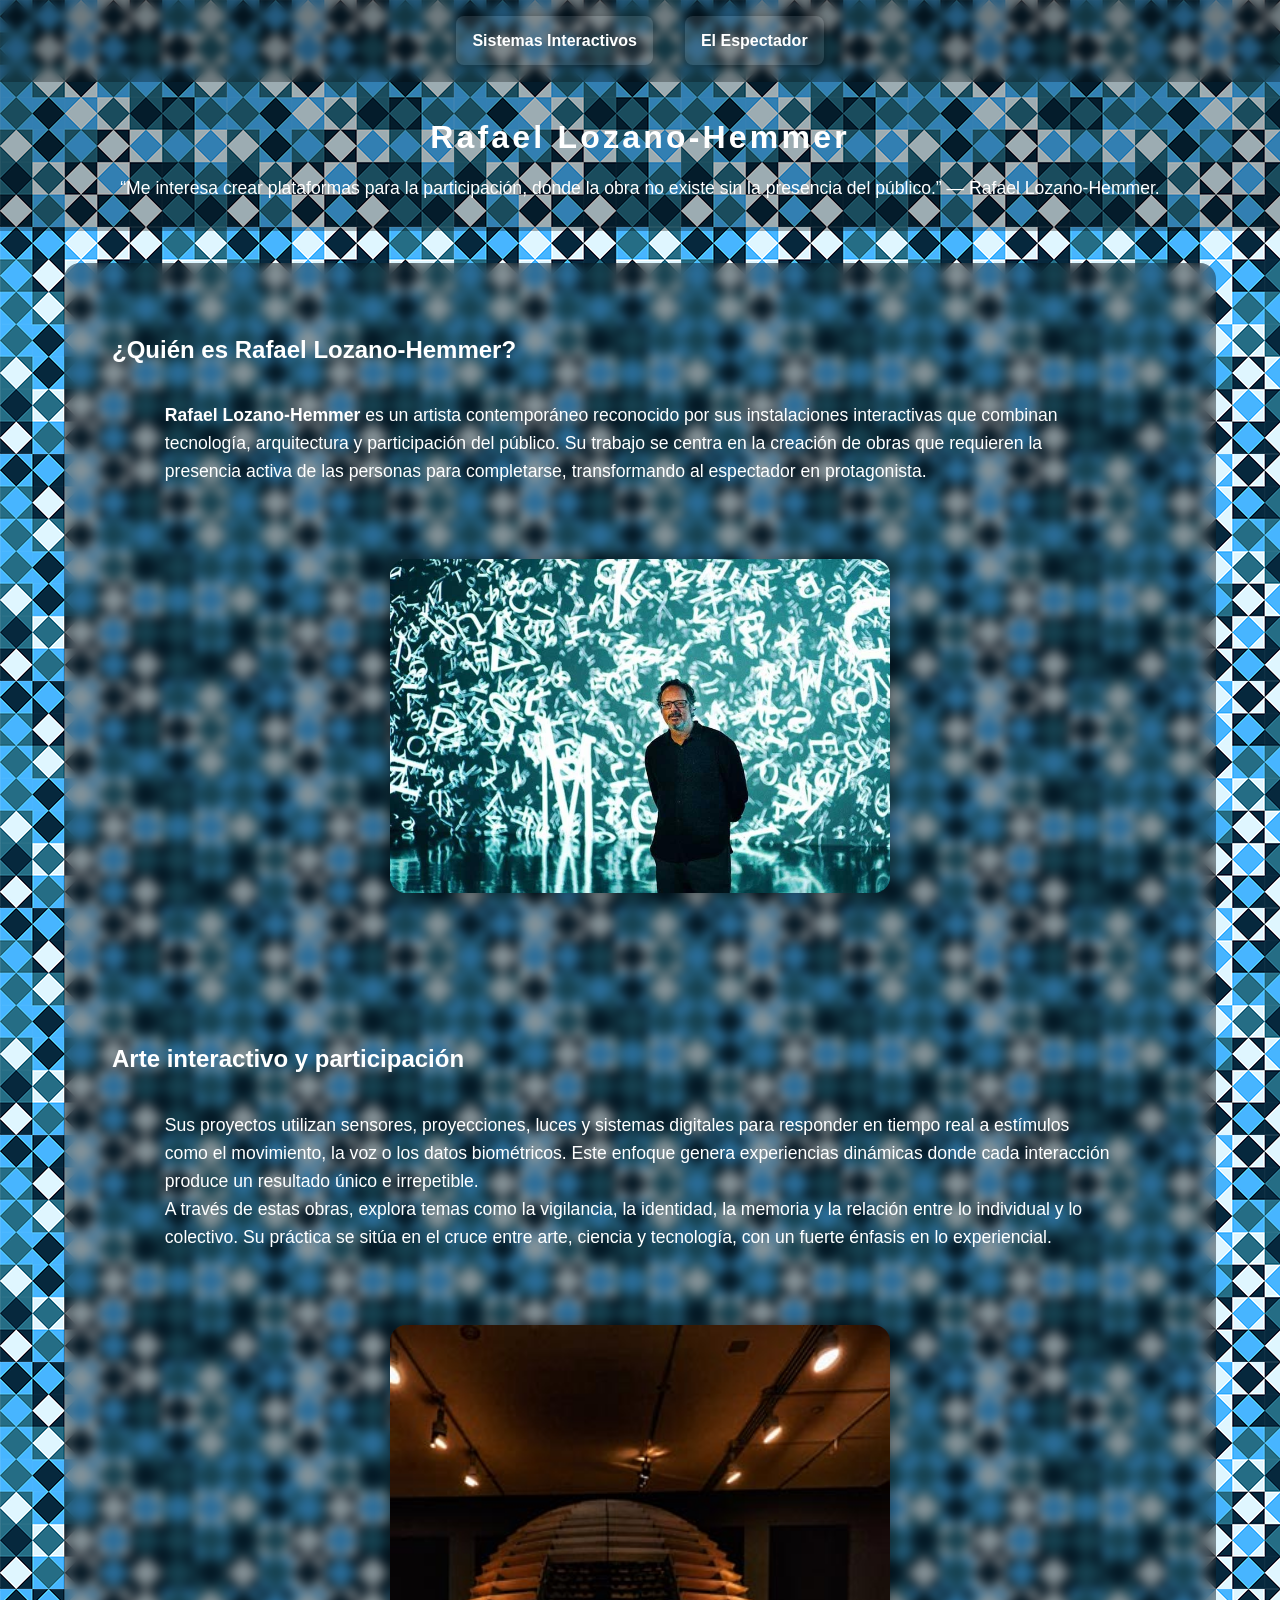
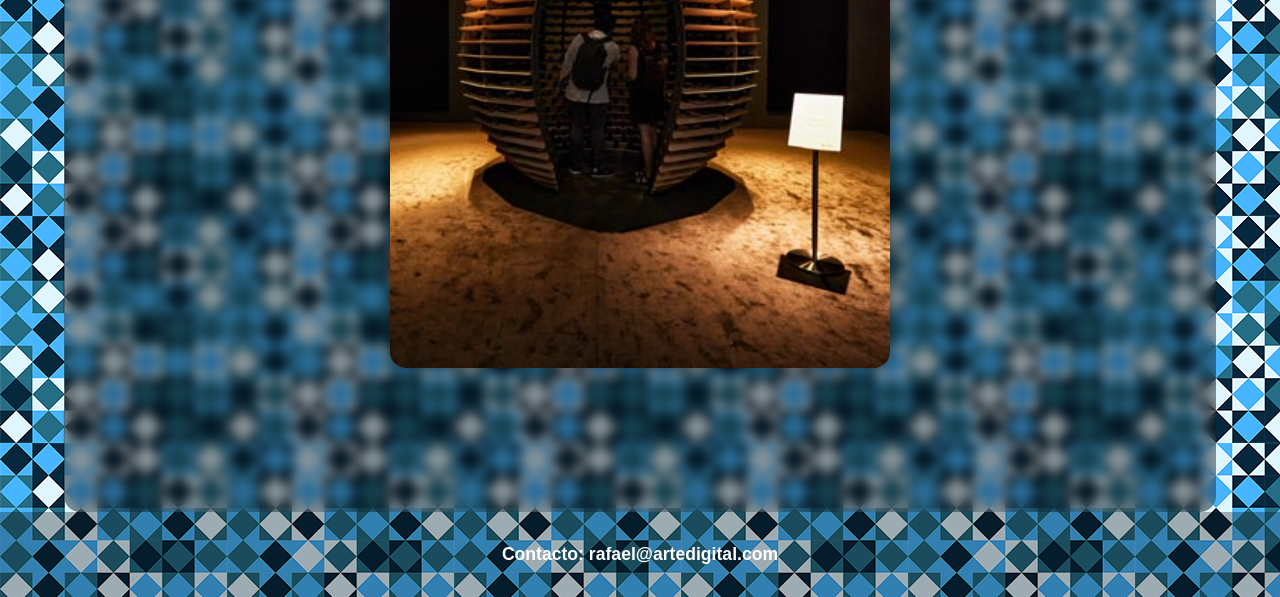
<file: index.html>
<!DOCTYPE html>
<html lang="es">
   <head> 
    <meta charset="utf-8">
    <title> Rafael Lozano-Hemmer </title>
    <link rel="stylesheet" href="css/archivo.css">
   </head>
   <body>
    <nav>
        <ul>
            <li><a href="pagina2/pagina2.html">Sistemas Interactivos</a></li>
            <li><a href="pagina3/pagina3.html"> El Espectador</a></li>
        </ul>
    </nav>
    <header>
        <h1>Rafael Lozano-Hemmer</h1>
        <p>“Me interesa crear plataformas para la participación, donde 
            la obra no existe sin la presencia del público.” — Rafael Lozano-Hemmer.</p>
    </header>
    <main>
        <section>
         <h2> ¿Quién es Rafael Lozano-Hemmer?</h2>
   
<p><strong> Rafael Lozano-Hemmer </strong> es un artista contemporáneo reconocido por sus 
    instalaciones interactivas que combinan tecnología, arquitectura y 
    participación del público. Su trabajo se centra en la creación de obras 
    que requieren la presencia activa de las personas para completarse, 
    transformando al espectador en protagonista. 
</p>
<br>
<img src="imagenes/lozano-hemmer-1.jpg" alt="Rafael Lozano-hemmer">
        </section>
        <section>
            <h2>Arte interactivo y participación</h2>
            <p>Sus proyectos utilizan sensores, proyecciones, luces y 
            sistemas digitales para responder en tiempo real a estímulos 
            como el movimiento, la voz o los datos biométricos. Este 
            enfoque genera experiencias dinámicas donde cada interacción 
            produce un resultado único e irrepetible. <br>

A través de estas obras, explora temas como la vigilancia, la identidad, 
la memoria y la relación entre lo individual y lo colectivo. Su práctica 
se sitúa en el cruce entre arte, ciencia y tecnología, con un fuerte énfasis 
en lo experiencial.
</p>
<br>
<img src="imagenes/lozano-hemmer-4.jpg" alt="Instalación Interactiva">
        </section>
    </main>
    <footer>
        <p>
            <strong> Contacto: rafael@artedigital.com</strong>
</p>
    </footer>
   </body>
</html>

<!--DECLARACIÓN DE USO DE IA: se usó la ia para correcciones.-->
</file>
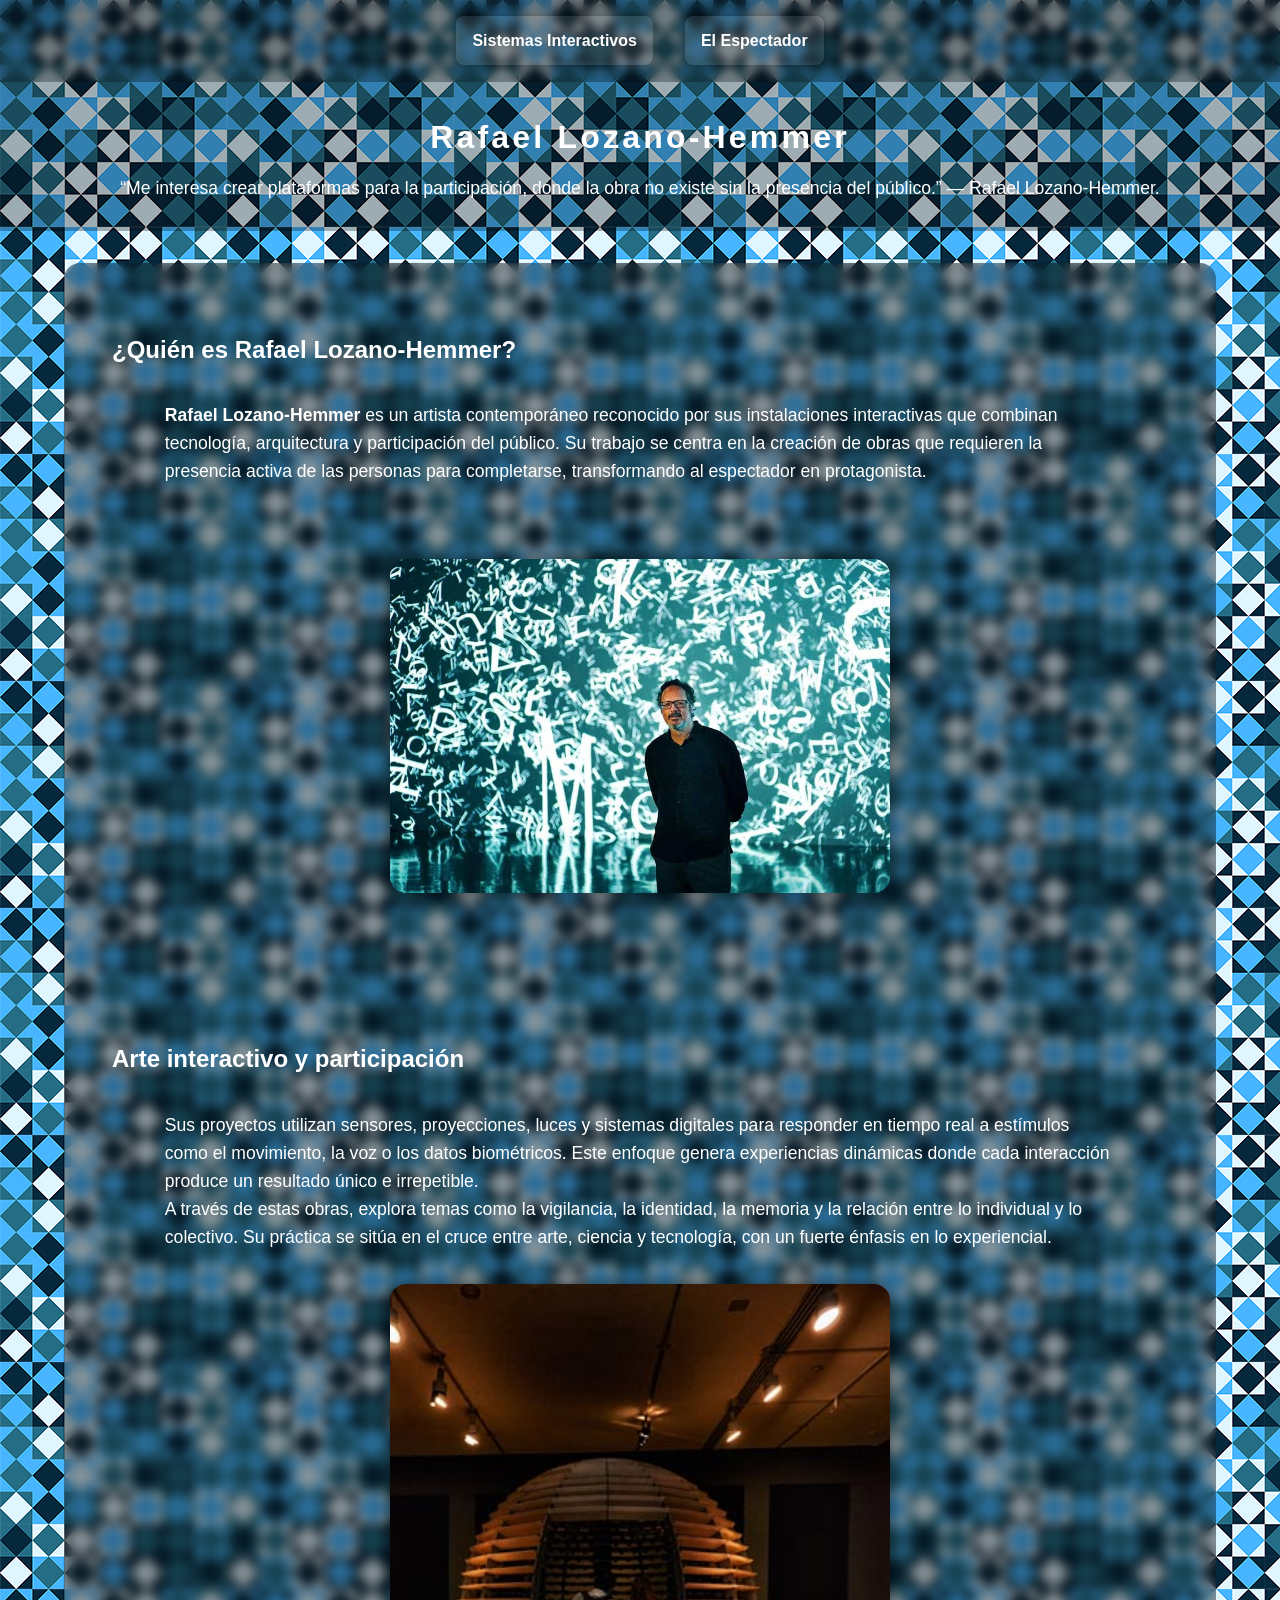
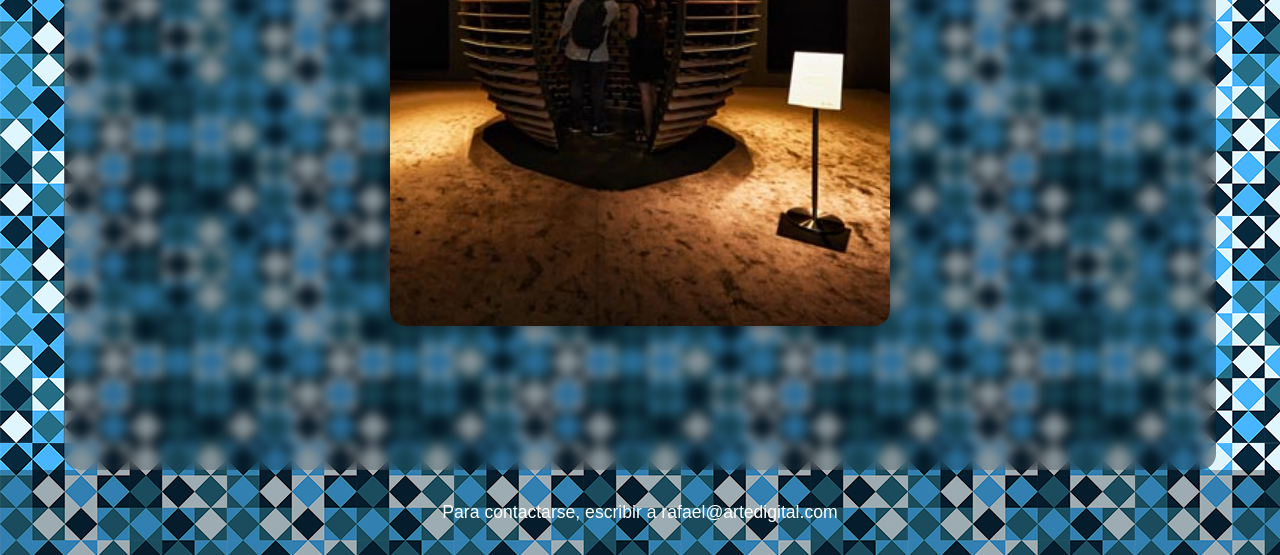
<file: pagina1/index.html>
<!DOCTYPE html>
<html lang="es">
   <head> 
    <meta charset="utf-8">
    <title> Rafael Lozano-Hemmer </title>
    <link rel="stylesheet" href="../css/archivo.css">
   </head>
   <body>
    <nav>
        <ul>
            <li><a href="../pagina2/pagina2.html">Sistemas Interactivos</a></li>
            <li><a href="../pagina3/pagina3.html"> El Espectador</a></li>
        </ul>
    </nav>
    <header>
        <h1>Rafael Lozano-Hemmer</h1>
        <p>“Me interesa crear plataformas para la participación, donde 
            la obra no existe sin la presencia del público.” — Rafael Lozano-Hemmer.</p>
    </header>
    <main>
        <section>
         <h2> ¿Quién es Rafael Lozano-Hemmer?</h2>
   
<p><strong> Rafael Lozano-Hemmer </strong> es un artista contemporáneo reconocido por sus 
    instalaciones interactivas que combinan tecnología, arquitectura y 
    participación del público. Su trabajo se centra en la creación de obras 
    que requieren la presencia activa de las personas para completarse, 
    transformando al espectador en protagonista. 
</p>
<br>
<img src="../imagenes/lozano-hemmer-1.jpg" alt="Rafael Lozano-hemmer">
        </section>
        <section>
            <h2>Arte interactivo y participación</h2>
            <p>Sus proyectos utilizan sensores, proyecciones, luces y 
            sistemas digitales para responder en tiempo real a estímulos 
            como el movimiento, la voz o los datos biométricos. Este 
            enfoque genera experiencias dinámicas donde cada interacción 
            produce un resultado único e irrepetible. <br>

A través de estas obras, explora temas como la vigilancia, la identidad, 
la memoria y la relación entre lo individual y lo colectivo. Su práctica 
se sitúa en el cruce entre arte, ciencia y tecnología, con un fuerte énfasis 
en lo experiencial.
</p>
<img src="../imagenes/lozano-hemmer-4.jpg" alt="Instalación Interactiva">
        </section>
    </main>
    <footer>
        <p>Para contactarse, escribir a rafael@artedigital.com
</p>
    </footer>
   </body>
</html>
</file>
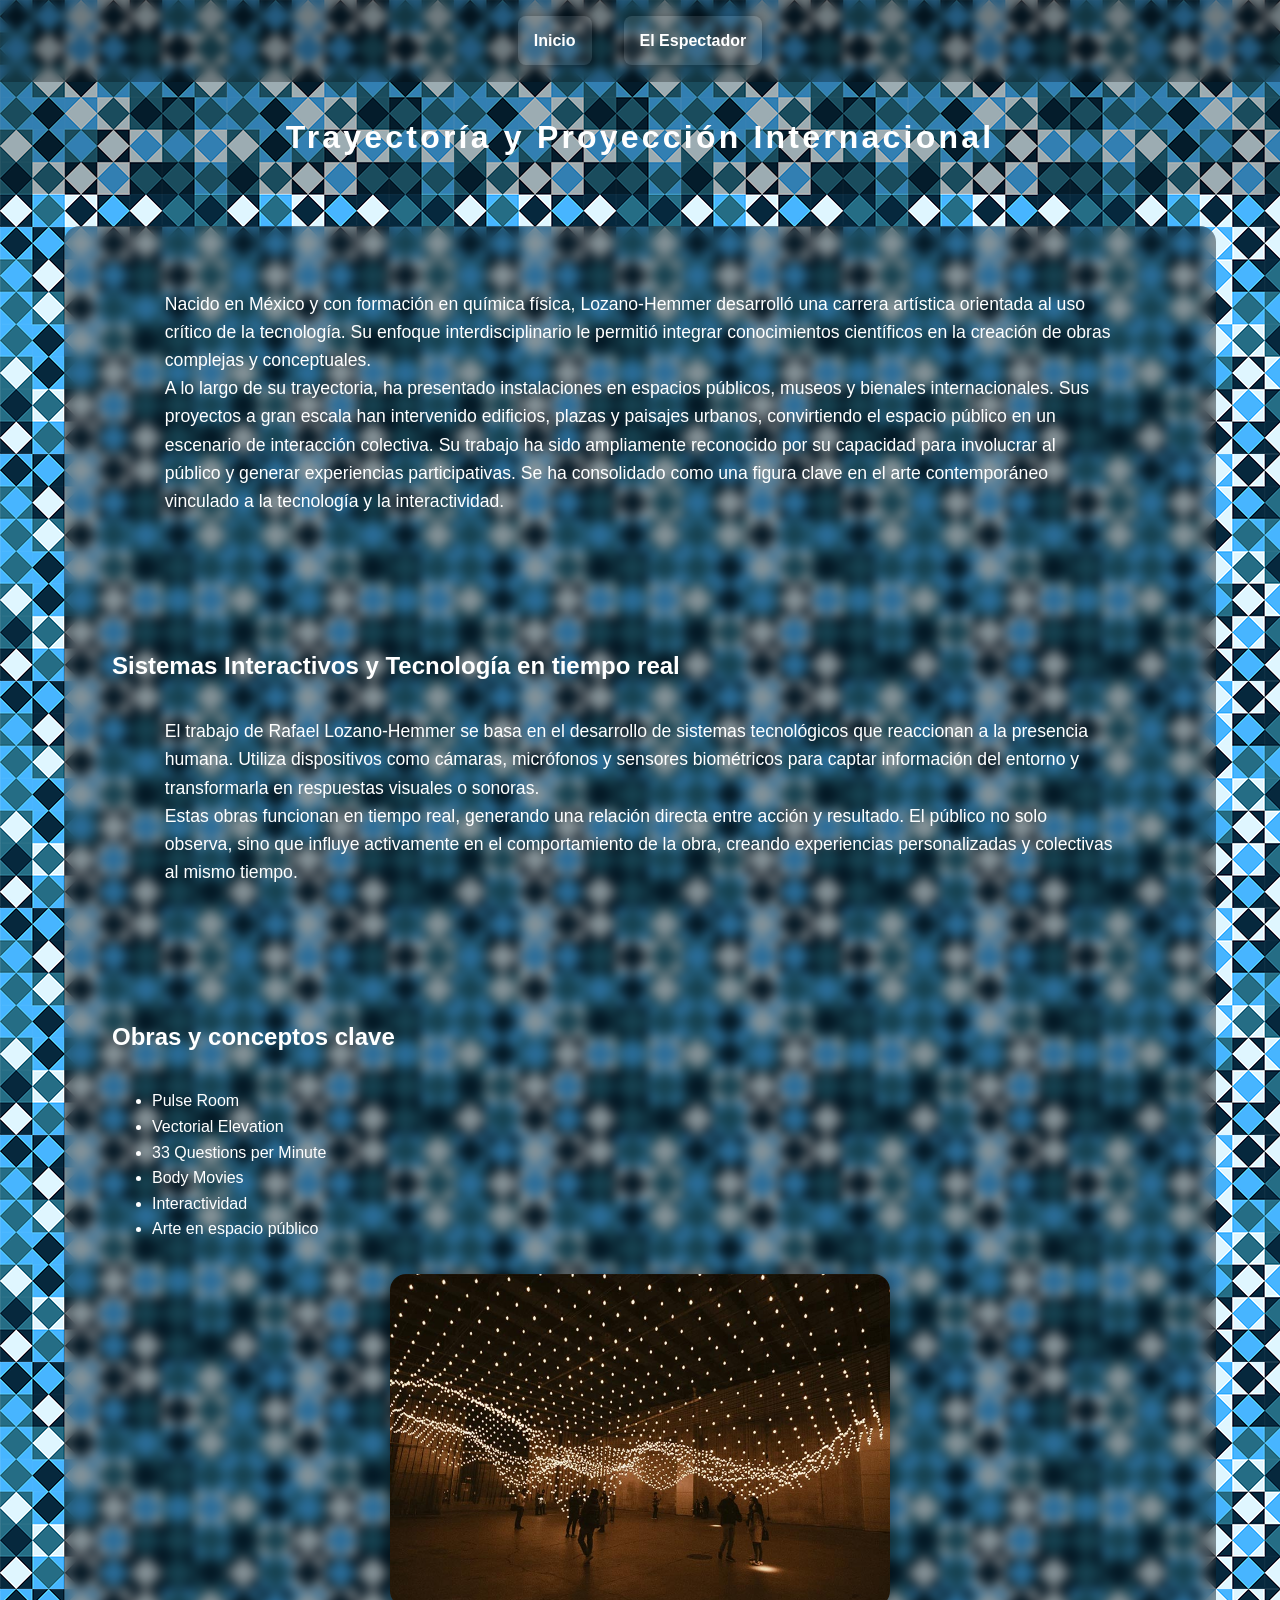
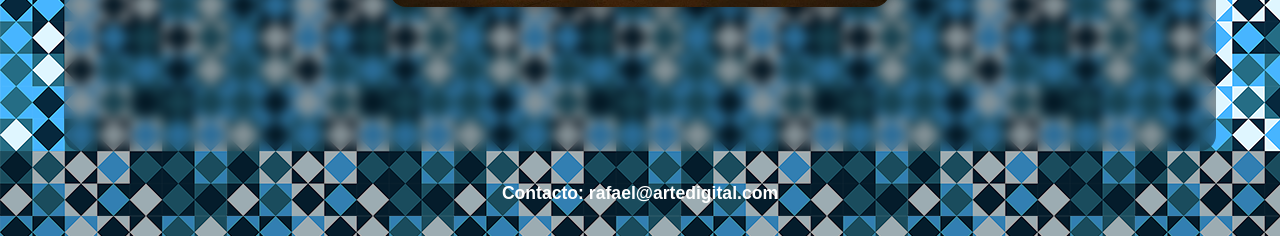
<file: pagina2/pagina2.html>
<!DOCTYPE html>
<html lang="es">
    <head>
        <meta charset="utf-8">
        <title>Rafael Lozano-Hemmer</title>
        <link rel="stylesheet" href="../css/archivo.css">
    </head>
    <body>
        <nav>
            <ul>
                <li><a href="../index.html">Inicio</a></li>
                <li><a href="../pagina3/pagina3.html">El Espectador</a></li>
            </ul>
        </nav>
        <header>
            <h1>Trayectoría y Proyección Internacional</h1>
        </header>
        <main>
            <section>
                <p>Nacido en México y con formación en química física, Lozano-Hemmer 
                    desarrolló una carrera artística orientada al uso crítico de la 
                    tecnología. Su enfoque interdisciplinario le permitió integrar 
                    conocimientos científicos en la creación de obras complejas y 
                    conceptuales. <br>

A lo largo de su trayectoria, ha presentado instalaciones en espacios públicos, museos 
y bienales internacionales. Sus proyectos a gran escala han intervenido edificios, 
plazas y paisajes urbanos, convirtiendo el espacio público en un escenario de 
interacción colectiva.

Su trabajo ha sido ampliamente reconocido por su capacidad para involucrar al público 
y generar experiencias participativas. Se ha consolidado como una figura clave en el 
arte contemporáneo vinculado a la tecnología y la interactividad.
</p>
</section>
<section>
    <h2>Sistemas Interactivos y Tecnología en tiempo real</h2>
    <p>El trabajo de Rafael Lozano-Hemmer se basa en el desarrollo de sistemas 
        tecnológicos que reaccionan a la presencia humana. Utiliza dispositivos 
        como cámaras, micrófonos y sensores biométricos para captar información 
        del entorno y transformarla en respuestas visuales o sonoras. <br>

Estas obras funcionan en tiempo real, generando una relación directa entre 
acción y resultado. El público no solo observa, sino que influye activamente 
en el comportamiento de la obra, creando experiencias personalizadas y 
colectivas al mismo tiempo.
</p>
</section>
<section>
    <h2>Obras y conceptos clave </h2>
    <ul>
        <li>Pulse Room</li>
        <li>Vectorial Elevation</li>
        <li>33 Questions per Minute</li>
        <li>Body Movies</li>
        <li>Interactividad</li>
        <li>Arte en espacio público</li>
    </ul>
    <img src="../imagenes/lozano-hemmer-2.jpg" alt="Obra">
</section>
        </main>
        <footer>
            <p><strong> Contacto: rafael@artedigital.com</strong>
</p>
        </footer>
    </body>
</html>

<!--DECLARACIÓN DE USO DE IA: se usó la ia para correcciones.-->
</file>
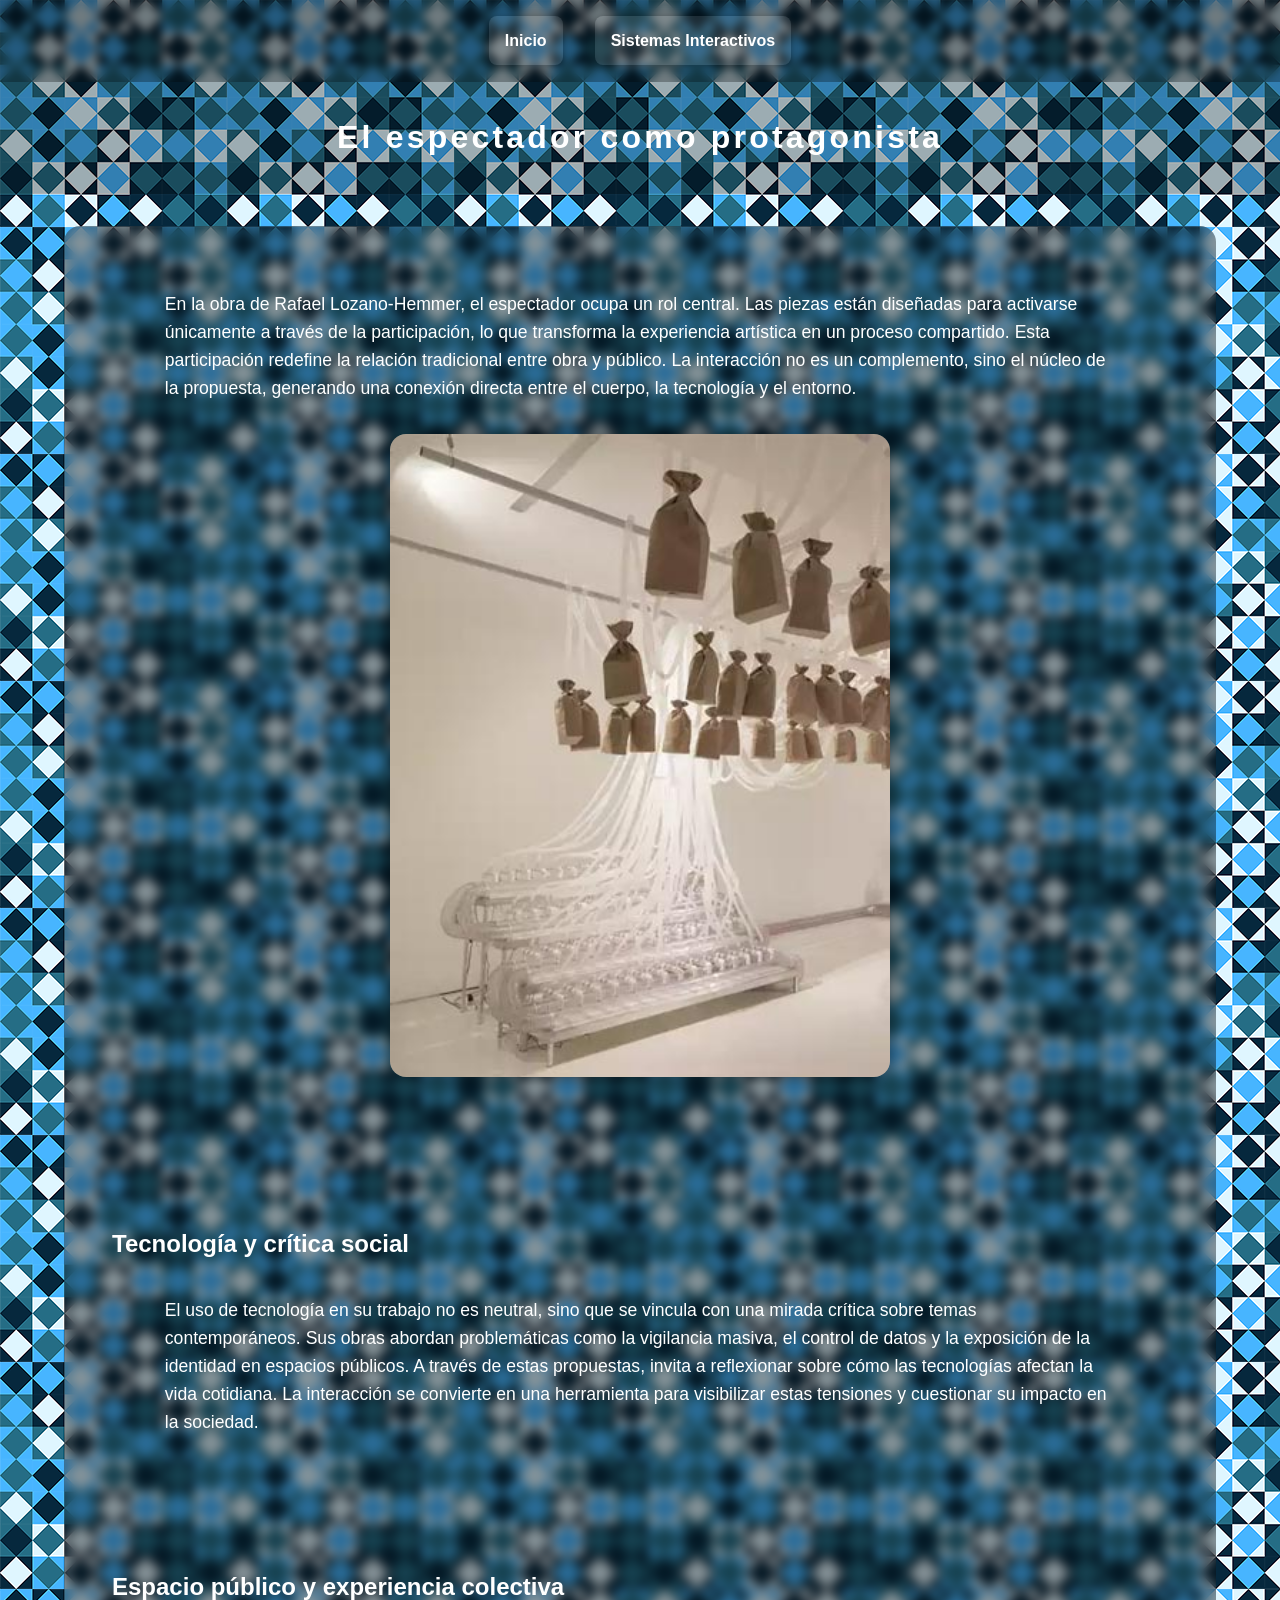
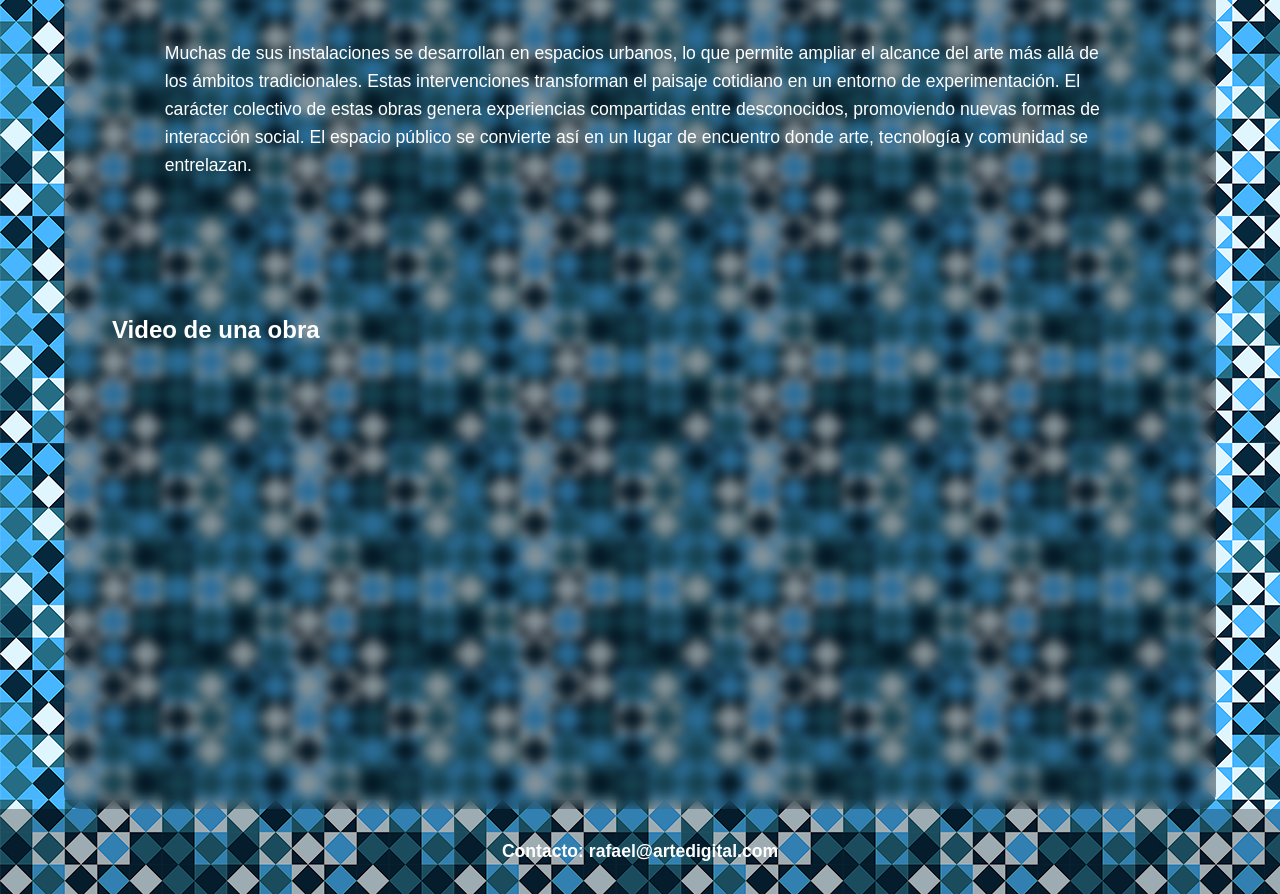
<file: pagina3/pagina3.html>
<!DOCTYPE html>
<html lang="es">
    <head>
        <meta charset="utf-8">
        <title>Rafael Lozano-Hemmer</title>
        <link rel="stylesheet" href="../css/archivo.css">
        </head>
        <body>
            <nav>
                <ul>
                    <li><a href="../index.html">Inicio</a></li>
                    <li><a href="../pagina2/pagina2.html">Sistemas Interactivos</a></li>
                </ul>
            </nav>
            <header> 
                <h1>El espectador como protagonista</h1>
            </header>
            <main>
                <section>
                    <p>En la obra de Rafael Lozano-Hemmer, el espectador ocupa un rol central. 
                        Las piezas están diseñadas para activarse únicamente a través de la 
                        participación, lo que transforma la experiencia artística en un proceso compartido.

Esta participación redefine la relación tradicional entre obra y público. La interacción no es un complemento, 
sino el núcleo de la propuesta, generando una conexión directa entre el cuerpo, la tecnología y el entorno.</p>
<img src="../imagenes/lozano-hemmer-3.jpg" alt="obra">
                </section>
                <section>
                    <h2>Tecnología y crítica social</h2>
                    <p>El uso de tecnología en su trabajo no es neutral, sino que se vincula con una mirada 
                        crítica sobre temas contemporáneos. Sus obras abordan problemáticas como la vigilancia 
                        masiva, el control de datos y la exposición de la identidad en espacios públicos.

A través de estas propuestas, invita a reflexionar sobre cómo las tecnologías afectan la vida cotidiana. 
La interacción se convierte en una herramienta para visibilizar estas tensiones y cuestionar su impacto 
en la sociedad.
</p>
                </section>
                <section>
                    <h2>Espacio público y experiencia colectiva</h2>
                    <p>Muchas de sus instalaciones se desarrollan en espacios urbanos, lo que permite ampliar 
                        el alcance del arte más allá de los ámbitos tradicionales. Estas intervenciones 
                        transforman el paisaje cotidiano en un entorno de experimentación.

El carácter colectivo de estas obras genera experiencias compartidas entre desconocidos, promoviendo 
nuevas formas de interacción social. El espacio público se convierte así en un lugar de encuentro 
donde arte, tecnología y comunidad se entrelazan.
</p>
                </section>
                <section>
                    <h2>Video de una obra</h2>
                    <iframe width="560" height="315" 
                    src="https://www.youtube.com/embed/jTzojcaanDs?si=T87Y7fQjSTkX58_n" 
                    title="YouTube video player" 
                    frameborder="0" 
                    allow="accelerometer; 
                    autoplay; 
                    clipboard-write; 
                    encrypted-media; 
                    gyroscope; 
                    picture-in-picture; 
                    web-share" 
                    referrerpolicy="strict-origin-when-cross-origin" 
                    allowfullscreen>
                </iframe>
                </section>
            </main>
            <footer>
                <p><strong> Contacto: rafael@artedigital.com</strong>
</p>
            </footer>
        </body>
</html>

<!--DECLARACIÓN DE USO DE IA: se usó la ia para correcciones.-->
</file>
<file: css/archivo.css>
body{
   margin: 0;
   font-family: Arial, Helvetica, sans-serif;
   background-image: url(../imagenes/fondo.png);
}

header{
    text-align: center;
    padding: 1rem;
    background-color: rgba(0, 0, 0, 0.3);
}

nav{
    background-color: rgba(0, 0, 0, 0.5);
    padding: 1rem;
    position: sticky;
    top: 0;
    backdrop-filter: blur(5px);
}

nav ul{
    display: flex;
    justify-content: center;
    gap: 2rem;
    list-style: none;
    padding: 0;
}

nav a{
    text-decoration: none;
    color: white;
    padding: 1rem;
    background-color: rgba(255, 255, 255, 0.1);
    border-radius: 0.5rem;
    transition: 0.3s;
    font-weight: bold;
    box-shadow: 0 0 10px rgba(0, 0, 0, 0.3);
}

nav a:hover{
    background-color: rgba(255, 255, 255, 0.4);
    color: black;
    transform: scale(1.05);
}

main{
    max-width: 1200px;
    margin: auto;
    padding: 2rem;
    background-color: rgba(0, 0, 0, 0.4);
    margin-top: 2rem;
    width: 85%;
    border-radius: 1rem;
    backdrop-filter: blur(6px);
}

section{
    margin-bottom: 4rem;
    line-height: 1.6;
    padding: 1rem;
    color: white;
}

img{
    width: 85%;
    max-width: 500px;
    border-radius: 1rem;
    display: block;
    margin: auto;
    box-shadow: 0 0 15px rgba(0, 0, 0, 0.5);
    transition: 0.3s;
    margin-top: 2rem;
    margin-bottom: 2rem;
}

img:hover{
    transform: scale(1.02);
}

iframe{
    width: 100%;
    max-width: 700px;
    display: block;
    margin: auto;
    border-radius: 1rem;
}

footer{
    text-align: center;
    padding: 1rem;
    background-color: rgba(0, 0, 0, 0.3);
}

p{
    max-width: 90%;
    margin: auto;
    font-size: 1.1rem;
    margin-top: 1rem;
    margin-bottom: 1rem;
    color: white;
}

h1, h2{
    text-shadow: 0 0 10px rgba(white);
    color: white;
}

h1{
    letter-spacing: 0.2rem;
}

h2{
    margin-bottom: 2rem;
}

/*DECLARACIÓN DE USO DE IA: Se usó la IA con fines de ayudarme con la apariencia de dicha página*/
</file>
